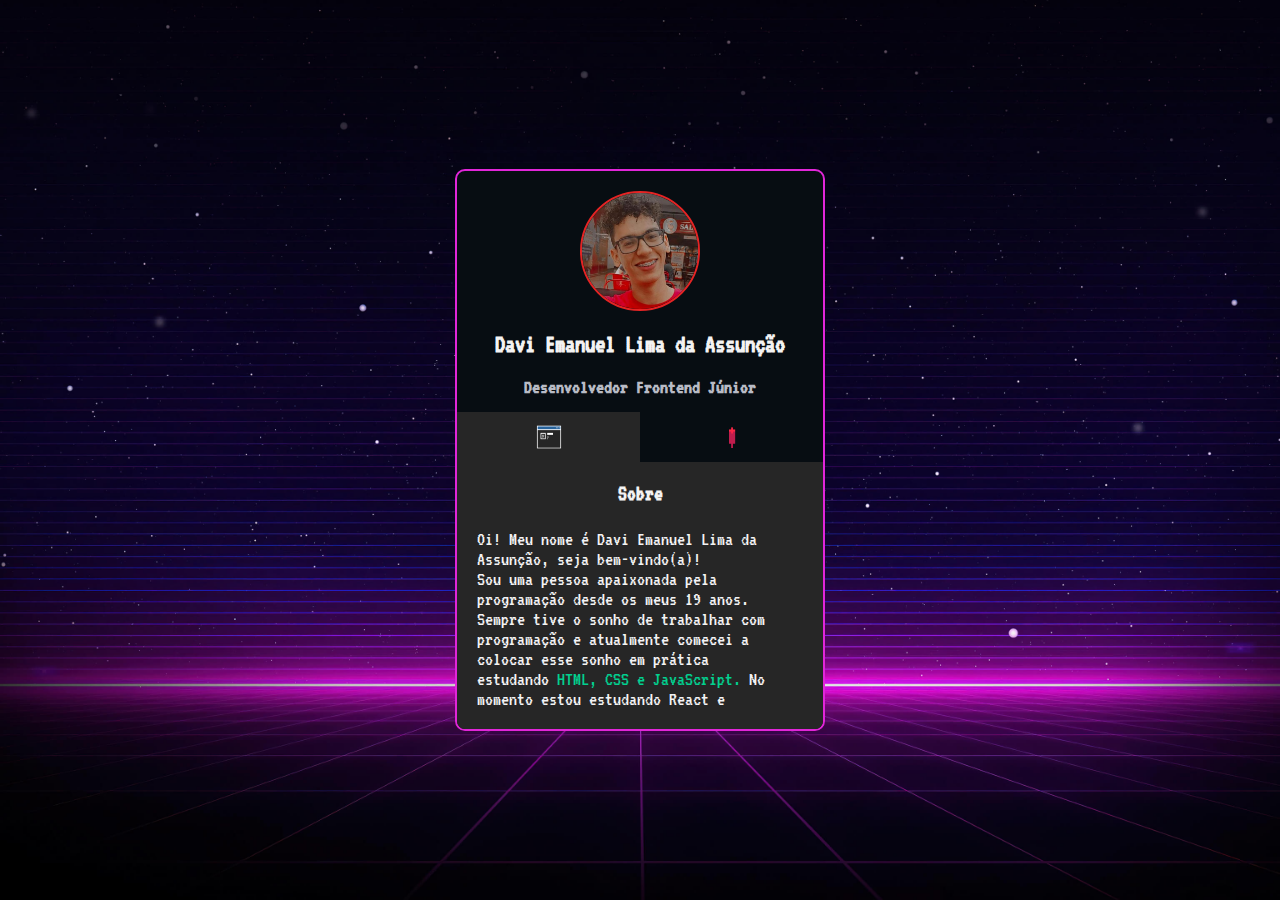
<file: index.html>
<!DOCTYPE html>
<html lang="en">
  <head>
    <meta charset="UTF-8" />
    <meta http-equiv="X-UA-Compatible" content="IE=edge" />
    <meta name="viewport" content="width=device-width, initial-scale=1.0" />

    <link rel="preconnect" href="https://fonts.googleapis.com">
    <link rel="preconnect" href="https://fonts.gstatic.com" crossorigin>
    <link href="https://fonts.googleapis.com/css2?family=VT323&display=swap" rel="stylesheet">

    <link rel="stylesheet" href="./src/css/reset.css">
    <link rel="stylesheet" href="./src/css/estilos.css">

    <title>Mini Portfólio</title>
  </head>
  <body>
    <main class="cartao">
      <div class="minhas-informacoes">
        <img src="./src/imagens/foto-perfil.jpg" alt="foto de perfil" />
        <h1 class="nome">Davi Emanuel Lima da Assunção</h1>
        <h2 class="cargo">Desenvolvedor Frontend Júnior</h2>
      </div>

      <div class="conteudo">
        <ul class="abas">
          <li class="aba selecionado" id="sobre-mim">
            <img src="./src/imagens/sobre.gif" alt="ícone de sobre mim" />
          </li>
          <li class="aba" id="minhas-redes">
            <img src="./src/imagens/coracao.gif" alt="ícone de redes sociais" />
          </li>
        </ul>

        <div class="informacoes-abas">
          <div class="informacao selecionado" id="informacao-sobre-mim">
            <h3 class="sub-titulo">Sobre</h3>

            <div class="descricao">
              <p>Oi! Meu nome é Davi Emanuel Lima da Assunção,
                seja bem-vindo(a)!</p>

              <p>
                Sou uma pessoa apaixonada pela programação desde 
                os meus 19 anos. Sempre tive o sonho de trabalhar
                com programação e atualmente comecei a colocar esse
                sonho em prática estudando <span>HTML, CSS e JavaScript.
                </span>No momento estou estudando React e Next.JS, além
                de NodeJS e banco de dados MySQL. Meus principais hobbies 
                são jogar (qualquer tipo de jogo, haha), ver animes, séries, ir
                ao cinema e tocar violão e teclado.
              </p>
            </div>
          </div>

          <div class="informacao" id="informacao-minhas-redes">
            <h3 class="sub-titulo">Minhas redes</h3>

            <ul class="redes-sociais">
                <li>
                    <a href="./src/pages/curriculo/index.html" target="_blank" class="curriculo">Currículo</a>
                </li>
                <li>
                    <a href="http://www.linkedin.com/in/davi-emanuel" target="_blank" class="linkedin">LinkedIn</a>
                </li>
                <li>
                    <a href="https://github.com/daviemanuels" target="_blank" class="github">GitHub</a>
                </li>
            </ul>
          </div>

        </div>
      </div>
    </main>

    <script src="./src/js/index.js"></script>
  </body>
</html>
</file>
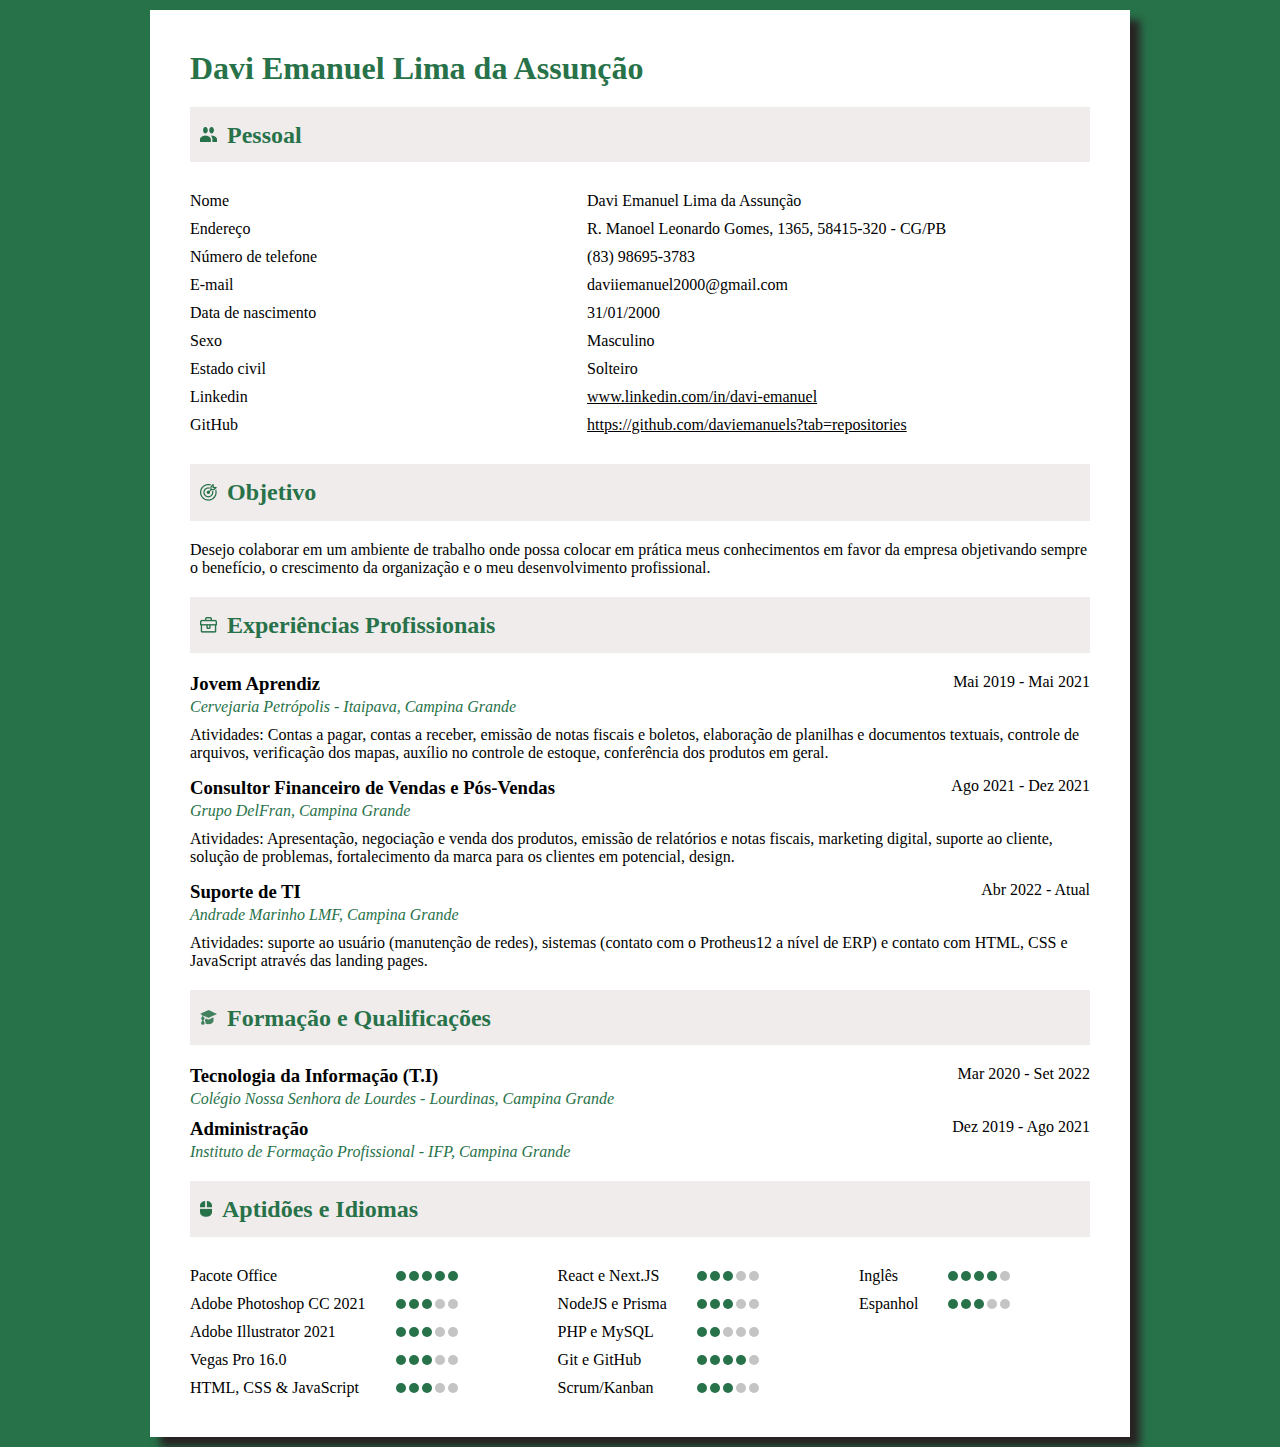
<file: src/pages/curriculo/index.html>
<!DOCTYPE html>
    <html lang="pt-br">
    <head>
        <meta charset="UTF-8">
        <meta http-equiv="X-UA-Compatible" content="IE=edge">
        <meta name="viewport" content="width=device-width, initial-scale=1.0">
        <title>Meu Currículo</title>
        <link rel="stylesheet" href="../../css/curriculo.css">
    </head>
    <body>
        <div id="containerGeral">
            <div class="nome">
                <h1>Davi Emanuel Lima da Assunção</h1>
            </div>
            <div class="containerPessoal">
                <div class="tituloPessoal">
                    <img src="../../imagens/curriculo/icon-pessoal.png" alt="Ícone da seção pessoal" srcset="">
                    <h2>Pessoal</h2>
                </div>
                <div class="dadosPessoais">
                    <div class="dadosPessoais-1">
                        <p>Nome</p>
                        <p>Endereço</p>
                        <p>Número de telefone</p>
                        <p>E-mail</p>
                        <p>Data de nascimento</p>
                        <p>Sexo</p>
                        <p>Estado civil</p>
                        <p>Linkedin</p>
                        <p>GitHub</p>
                    </div>
                    <div class="dadosPessoais-2">
                        <p>Davi Emanuel Lima da Assunção</p>
                        <p>R. Manoel Leonardo Gomes, 1365, 58415-320 - CG/PB</p>
                        <p>(83) 98695-3783</p>
                        <p>daviiemanuel2000@gmail.com</p>
                        <p>31/01/2000</p>
                        <p>Masculino</p>
                        <p>Solteiro</p>
                        <p><a href="http://www.linkedin.com/in/davi-emanuel" target="_blank">www.linkedin.com/in/davi-emanuel</a></p>
                        <p><a href="https://github.com/daviemanuels" target="_blank">https://github.com/daviemanuels?tab=repositories</a></p>
                    </div>
                
                </div>
               
            </div>
            <div class="containerObjetivo">
                <div class="tituloObjetivo">
                    <img src="../../imagens/curriculo/icon-objetivo.png" alt="Ícone da seção objetivo" srcset="">
                    <h2>Objetivo</h2>
                </div>
                <div class="conteudoObjetivo">
                    <p>Desejo colaborar em um ambiente de trabalho onde possa colocar em prática meus
                        conhecimentos em favor da empresa objetivando sempre o benefício, o crescimento da
                        organização e o meu desenvolvimento profissional.</p>
                </div>
            </div>
            <div class="containerExperiencias">
                <div class="tituloExperiencias">
                    <img src="../../imagens/curriculo/icon-experiencia.png" alt="Ícone da seção experiências profissionais" srcset="">
                    <h2>Experiências Profissionais</h2>
                </div>
                <div class="experiencias">
                    <div class="experiencia-1">
                        <div class="tituloExperiencia">
                            <h3>Jovem Aprendiz</h3>  
                            <p class="dataExperiencia">Mai 2019 - Mai 2021</p>
                        </div>
                        <span>Cervejaria Petrópolis - Itaipava, Campina Grande</span>
                        <p>Atividades: Contas a pagar, contas a receber, emissão de notas fiscais e boletos, elaboração de planilhas e
                            documentos textuais, controle de arquivos, verificação dos mapas, auxílio no controle de estoque, conferência dos
                            produtos em geral.</p>
                    </div>
                    <div class="experiencia-2">
                        <div class="tituloExperiencia">
                            <h3>Consultor Financeiro de Vendas e Pós-Vendas</h3>
                            <p class="dataExperiencia">Ago 2021 - Dez 2021</p>
                        </div>
                        <span>Grupo DelFran, Campina Grande</span>
                        <p>Atividades: Apresentação, negociação e venda dos produtos, emissão de relatórios e notas fiscais, marketing digital, 
                            suporte ao cliente, solução de problemas, fortalecimento da marca para os clientes em potencial, design.</p>
                    </div>
                    <div class="experiencia-3">
                        <div class="tituloExperiencia">
                            <h3>Suporte de TI</h3>
                            <p class="dataExperiencia">Abr 2022 - Atual</p>
                        </div>
                        <span>Andrade Marinho LMF, Campina Grande</span>
                        <p>Atividades: suporte ao usuário (manutenção de redes), sistemas (contato com o Protheus12 a nível de ERP) e
                            contato com HTML, CSS e JavaScript através das landing pages.</p>
                    </div>
                </div>
                
            </div>
            <div class="containerFormacao">
                <div class="tituloFormacao">
                    <img src="../../imagens/curriculo/icon-formacao.png" alt="Ícone da seção Formação e Qualificações" srcset="">
                    <h2>Formação e Qualificações</h2>
                </div>
                <div class="formacoes">
                    <div class="formacao-1">
                        <div class="tituloFormacaoGeral">
                            <h3>Tecnologia da Informação (T.I)</h3>
                            <p class="dataFormacao">Mar 2020 - Set 2022</p>
                        </div>
                        <span>Colégio Nossa Senhora de Lourdes - Lourdinas, Campina Grande</span>
                    </div>
                    <div class="formacao-2">
                        <div class="tituloFormacaoGeral">
                            <h3>Administração</h3>
                            <p class="dataFormacao">Dez 2019 - Ago 2021</p> 
                        </div>
                        <span>Instituto de Formação Profissional - IFP, Campina Grande</span>
                    </div>
                </div>
            </div>  
            <div class="containerAptidao">
                <div class="tituloAptidao">
                    <img src="../../imagens/curriculo/icon-aptidao.png" alt="Ícone da seção Aptidões e Idiomas" srcset="">
                    <h2>Aptidões e Idiomas</h2>
                </div>
                <div class="conteudoAptidaoGeral">
                    <ul>
                        <div class="conteudoAptidao">
                            <li>Pacote Office</li>
                            <div class="attBolaVerde">
                                <div class="bolaVerde"></div>
                                <div class="bolaVerde"></div>
                                <div class="bolaVerde"></div>
                                <div class="bolaVerde"></div>
                                <div class="bolaVerde"></div>
                            </div>
                        </div>
                        <div class="conteudoAptidao">
                            <li>Adobe Photoshop CC 2021</li>
                            <div class="attBolaVerde">
                                <div class="bolaVerde"></div>
                                <div class="bolaVerde"></div>
                                <div class="bolaVerde"></div>
                                <div class="bolaCinza"></div>
                                <div class="bolaCinza"></div>
                            </div>
                        </div>
                        <div class="conteudoAptidao">
                            <li>Adobe Illustrator 2021</li>
                            <div class="attBolaVerde">
                                <div class="bolaVerde"></div>
                                <div class="bolaVerde"></div>
                                <div class="bolaVerde"></div>
                                <div class="bolaCinza"></div>
                                <div class="bolaCinza"></div>
                            </div>
                        </div>  
                        <div class="conteudoAptidao">
                            <li>Vegas Pro 16.0</li>
                            <div class="attBolaVerde">
                                <div class="bolaVerde"></div>
                                <div class="bolaVerde"></div>
                                <div class="bolaVerde"></div>
                                <div class="bolaCinza"></div>
                                <div class="bolaCinza"></div>
                            </div>
                        </div>
                        <div class="conteudoAptidao">
                            <li>HTML, CSS & JavaScript</li>
                            <div class="attBolaVerde">
                                <div class="bolaVerde"></div>
                                <div class="bolaVerde"></div>
                                <div class="bolaVerde"></div>
                                <div class="bolaCinza"></div>
                                <div class="bolaCinza"></div>
                            </div>
                        </div>
                    </ul>
                    <ul>
                        <div class="conteudoAptidao">
                            <li>React e Next.JS</li>
                            <div class="attBolaVerde">
                                <div class="bolaVerde"></div>
                                <div class="bolaVerde"></div>
                                <div class="bolaVerde"></div>
                                <div class="bolaCinza"></div>
                                <div class="bolaCinza"></div>
                            </div>
                        </div>
                        <div class="conteudoAptidao">
                            <li>NodeJS e Prisma</li>
                            <div class="attBolaVerde">
                                <div class="bolaVerde"></div>
                                <div class="bolaVerde"></div>
                                <div class="bolaVerde"></div>
                                <div class="bolaCinza"></div>
                                <div class="bolaCinza"></div>
                            </div>
                        </div> 
                        <div class="conteudoAptidao">
                            <li>PHP e MySQL</li>
                            <div class="attBolaVerde">
                                <div class="bolaVerde"></div>
                                <div class="bolaVerde"></div>
                                <div class="bolaCinza"></div>
                                <div class="bolaCinza"></div>
                                <div class="bolaCinza"></div>
                            </div>
                        </div>
                        <div class="conteudoAptidao">
                            <li>Git e GitHub</li>
                            <div class="attBolaVerde">
                                <div class="bolaVerde"></div>
                                <div class="bolaVerde"></div>
                                <div class="bolaVerde"></div>
                                <div class="bolaVerde"></div>
                                <div class="bolaCinza"></div>
                            </div>
                        </div>
                        <div class="conteudoAptidao">
                            <li>Scrum/Kanban</li>
                            <div class="attBolaVerde">
                                <div class="bolaVerde"></div>
                                <div class="bolaVerde"></div>
                                <div class="bolaVerde"></div>
                                <div class="bolaCinza"></div>
                                <div class="bolaCinza"></div>
                            </div>
                        </div>
                    </ul>
                    <ul>
                        <div class="conteudoAptidao">
                            <li>Inglês</li>
                            <div class="attBolaVerde">
                                <div class="bolaVerde"></div>
                                <div class="bolaVerde"></div>
                                <div class="bolaVerde"></div>
                                <div class="bolaVerde"></div>
                                <div class="bolaCinza"></div>
                            </div>
                        </div>
                        <div class="conteudoAptidao">
                            <li>Espanhol</li>
                            <div class="attBolaVerde">
                                <div class="bolaVerde"></div>
                                <div class="bolaVerde"></div>
                                <div class="bolaVerde"></div>
                                <div class="bolaCinza"></div>
                                <div class="bolaCinza"></div>
                            </div>
                        </div>
                    </ul>
                </div>
            </div>
        </div>  
    </body>
</html>
</file>
<file: src/css/estilos.css>
body{
    background-image: url(../imagens/fundo-site.jpg);
    background-repeat: no-repeat;
    background-size: cover;
    background-position: center;

    font-family: 'VT323', monospace;
    color: #f3f3f3;
    font-size: 18px;
    display: flex;
    justify-content: center;
    align-items: center;
    min-height: 100vh;
    padding: 30px;
}

.cartao{
    background-color: #070d12;
    width: 370px;
    border: 2px solid #e126d9;
    border-radius: 10px;
    overflow: hidden;
}

.cartao .minhas-informacoes{
    padding-top: 20px;
    display: flex;
    flex-direction: column;
    align-items: center;
    gap: 20px;
}

.cartao .minhas-informacoes img{
    width: 120px;
    border-radius: 100%;
    border: 2px solid rgb(228, 36, 36);
    /* border: 4px solid #02d08f;     */
}

.cartao .minhas-informacoes .nome{
    font-size: 26px;
}

.cartao .minhas-informacoes .cargo{
    font-size: 20px;
    color: #b8bbc5;
}

.cartao .conteudo{
    margin-top: 15px;
}

.cartao .abas{
    display: flex;
}

.cartao .abas .aba{
    width: 50%;
    display: flex;
    justify-content: center;
    padding: 10px 0;
    cursor: pointer;
    transition: background-color 0.2s ease-in-out;
}

.cartao .abas img{
    width: 30px;
}

.cartao .abas .aba.selecionado{
    background-color: #262626;
}

.cartao .informacoes-abas{
    background-color: #262626;
}

.cartao .abas .aba:hover{
    background-color: #414141;
}

.informacoes-abas .informacao{
    min-height: 260px;
    padding: 20px;
    display: none;
}

.informacoes-abas .informacao.selecionado{
    display: block;
}

.informacoes-abas .sub-titulo{
    font-size: 22px;
    margin-bottom: 25px;
    text-align: center;
}

.informacoes-abas .descricao{
    font-size: 20px;
    max-height: 180px;
    overflow-y: auto;
    padding-right: 15px;
}

.informacoes-abas .descricao span{
    color: #02d08f;
}

.redes-sociais{
    display: flex;
    flex-direction: column;
    gap: 25px;
    align-items: center;
    max-height: 180px;
    overflow-y: auto;
}

.redes-sociais li a{    
    width: 250px;
    display: block;
    color: #f3f3f3;
    text-align: center;
    padding: 10px;
    font-size: 20px;
    transition: opacity 0.3s ease-in-out;
}

.redes-sociais li a:hover{
    opacity: 0.8;
}

.redes-sociais .curriculo{
    background-color: #06c185;
}

.redes-sociais .linkedin{
    background-color: #1d87bd;
}

.redes-sociais .github{
    background-color: #545454;
}

/* Scrollbar */

::-webkit-scrollbar {
    background-color: #000;
    width: 7px;
    padding-bottom: 20px;
}

::-webkit-scrollbar-thumb {
    background-color: #b91d73;
    border-radius: 5px;
    padding-bottom: 20px;
}
</file>
<file: src/css/curriculo.css>
* {
    margin: 0;
    padding: o;
}

body {
    background-color: #28724A;
}

#containerGeral{
    width: 900px;
    padding: 40px;
    margin: 10px auto;
    box-shadow: 10px 10px 8px rgb(39, 35, 35);
    background-color: #FFFFFF; 
}

/* ------------ Formatações gerais ------------ */

h1, h2{
    color: #28724A;
}

span {
    color: #28724A;
    font-style: italic;
    display: block;
    margin-top: -8px;
    margin-bottom: 10px;
}

p {
    margin-top: 10px;
    margin-bottom: 15px;
}

ul {
    list-style-type: none;
    padding-left: 0;
}

a, a:link {
    color: black;
}

/* ------------ Dados pessoais ------------ */

.tituloFormacao {
    margin-bottom: 20px;
}

.dadosPessoais p{
    margin-top: 10px;
    margin-bottom: 10px;
}

.containerPessoal{
    padding-left: 0;
}

.tituloPessoal, .tituloObjetivo, .tituloExperiencias, .tituloFormacao, .tituloAptidao{
    display: flex;
    align-items: flex-start;
    margin-bottom: 20px;
    margin-top: 20px;
    background-color: #F0ECEC;
}

.tituloPessoal img, .tituloObjetivo img, .tituloExperiencias img, .tituloFormacao img, .tituloAptidao img {
    margin-top: 20px;
    padding-bottom: 20px;
    margin-left: 10px;
}

.tituloPessoal h2, .tituloObjetivo h2, .tituloExperiencias h2, .tituloFormacao h2, .tituloAptidao h2{
    padding-left: 10px;
    margin-top: 15px;
}

.dadosPessoais{
    display: flex;
    margin-top: 15px;
}

.conteudoObjetivo, .experiencias, .formacoes, .conteudoAptidao{
    margin-top: 10px;
}

.dadosPessoais-2{
    padding-left: 30%;
}

.tituloExperiencia, .tituloFormacaoGeral {
    display: flex;
    justify-content: space-between;
}

.tituloExperiencia h3 {
    color: black;
    font-weight: bold;
}

.dataExperiencia, .dataFormacao {
    margin-top: 0px;
}
.conteudoAptidao {
    display: flex;
    flex-direction: row;
    align-items: center;
    justify-content: space-between;
    gap: 30px;
}

.conteudoAptidaoGeral {
    display: flex;
    gap: 100px;
}

.bolaVerde {
    background-color: #28724A;
    width: 10px;
    height: 10px;
    border-radius: 10px;
}

.bolaCinza {
    background-color: #C4C4C4;
    width: 10px;
    height: 10px;
    border-radius: 10px;
}

.attBolaVerde {
    display: flex;
    gap: 3px;
}
</file>
